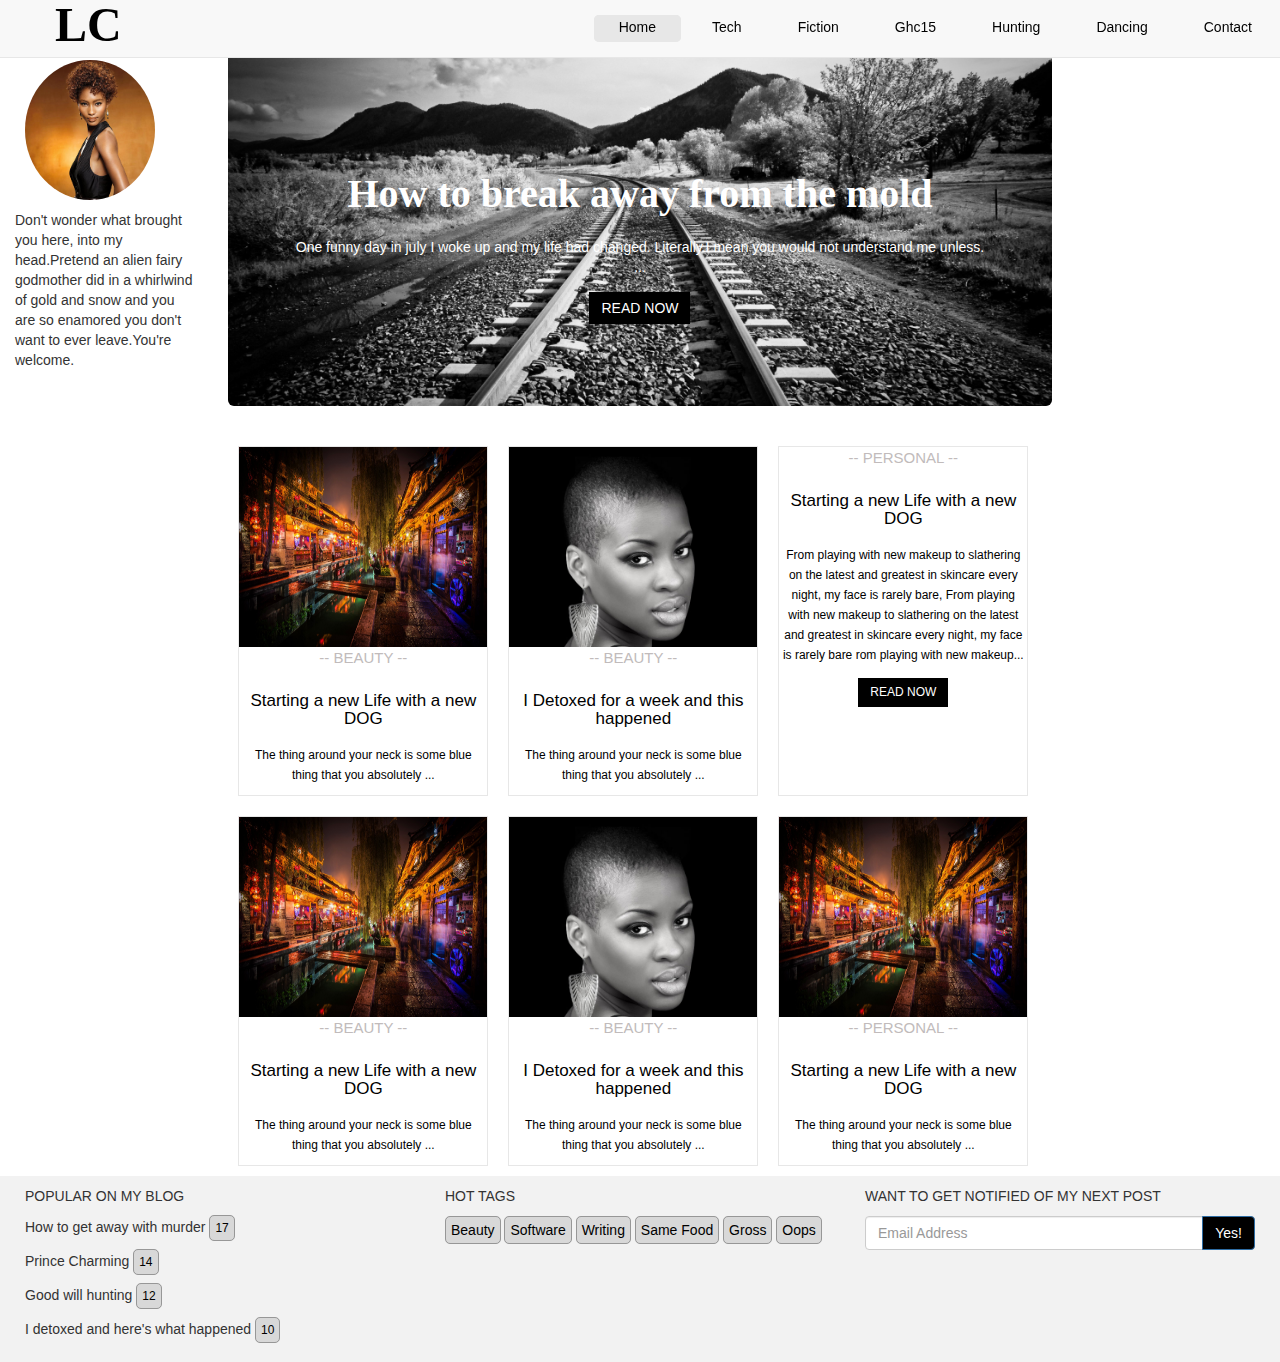
<file: index.html>
<!DOCTYPE html>
<html>
<head>
	<title>Cute theme</title>
	<link rel="stylesheet" type="text/css" href="media/bootstrap/css/bootstrap.min.css">
	<link rel="stylesheet" type="text/css" href="media/custom/css/custom.css">


</head>
<body>
	<div class="navbar navbar-default navbar-fixed-top" role="navigation">
		<div class="container-fluid">
			<div class="navbar-header">
				<button type="button" class="navbar-toggle" data-toggle="collapse" data-target=".navbar-collapse">
					<span class="sr-only">Toggle navigation</span>
					<span class="icon-bar"></span>
					<span class="icon-bar"></span>
					<span class="icon-bar"></span>
				</button>
				<a class="navbar-brand" href="#"><p>LC</p></a>

			</div>
			<div class="navbar-collapse collapse"> 
				<ul class="nav navbar-nav navbar-right"> 
					<li class="active"><a href="#">Home</a></li>
					<li><a href="category.html">Tech</a></li>
					<li><a href="category.html">Fiction</a></li>
					<li><a href="category.html">Ghc15</a></li>
					<li><a href="category.html">Hunting</a></li>
					<li><a href="category.html">Dancing</a></li>
					<li><a href="category.html">Contact</a></li>

				</ul>

			</div>
		</div>
	</div>
	<div class="container-fluid">
		<div class="row">
			<div class="col-lg-2 col-md-2 col-sm-3 hidden-xs pad-little">
				<img src="media/images/girl.png" class="img-circle img-responsive profileimg">
				<p>Don't wonder what brought
					you here, into my head.Pretend an alien fairy godmother did in a whirlwind of gold and snow and you are so enamored you don't want to ever leave.You're welcome.</p>
				</div>
				<div class="col-lg-8 col-md-8 col-sm-8 col-xs-12">
					<div class="jumbotron header text-center">
						<p class="headertext">How to break away from the mold</p>
						<p>One funny day in july I woke up and my life had changed.
							Literally.I mean you would not understand me unless.
							...</p>
							<a href="#" class="btn btn-sq-lg btn-primary whiteonblack">
								READ NOW
							</a>
						</div>



						<div class="container-fluid">
							<div class="row postrow">
								<div class="col-lg-3 col-md-4 col-sm-3 col-xs-7 post text-center">
									<a href="#">
										<img src="media/images/dd.jpg" class="img-responsive">
										<p class="p-category">-- BEAUTY --</p>
										<h1 class="p-title">Starting a new Life with a new DOG</h1>
										<p class="p-preview">The thing around your neck is some blue thing that you absolutely ...</p>
									</a>
								</div>
								<div class="col-lg-3 col-md-4 col-sm-3 col-xs-7 post text-center">
									<a href="#">
										<img src="media/images/shaila.jpg" class="img-responsive">
										<p class="p-category">-- BEAUTY --</p>
										<h1 class="p-title">I Detoxed for a week and this happened</h1>
										<p class="p-preview">The thing around your neck is some blue thing that you absolutely ...</p>
									</a>
									
								</div>
								<div class="col-lg-3 col-md-4 col-sm-3 col-xs-7 post text-center">
									<a href="#">
										<p class="p-category">-- PERSONAL --</p>
										<h1 class="p-title">Starting a new Life with a new DOG</h1>
										<p class="p-preview"> From playing with new makeup to slathering on the latest and greatest in skincare every night, my face is rarely bare, From playing with new makeup to slathering on the latest and greatest in skincare every night, my face is rarely bare rom playing with new makeup...</p>
										<a href="#" class="btn btn-sq-lg btn-primary whiteonblack">
											READ NOW
										</a>
									</a>
								</div>
								<div class="col-lg-3 col-md-4 col-sm-3 col-xs-7 post text-center">
									<a href="#">
										<img src="media/images/dd.jpg" class="img-responsive">
										<p class="p-category">-- BEAUTY --</p>
										<h1 class="p-title">Starting a new Life with a new DOG</h1>
										<p class="p-preview">The thing around your neck is some blue thing that you absolutely ...</p>
									</a>
								</div>
								<div class="col-lg-3 col-md-4 col-sm-3 col-xs-7 post text-center">
									<a href="#">
										<img src="media/images/shaila.jpg" class="img-responsive">
										<p class="p-category">-- BEAUTY --</p>
										<h1 class="p-title">I Detoxed for a week and this happened</h1>
										<p class="p-preview">The thing around your neck is some blue thing that you absolutely ...</p>
									</a>
								</div>
								<div class="col-lg-3 col-md-4 col-sm-3 col-xs-7 post text-center">
									<a href="#">
										<img src="media/images/dd.jpg" class="img-responsive">
										<p class="p-category">-- PERSONAL --</p>
										<h1 class="p-title">Starting a new Life with a new DOG</h1>
										<p class="p-preview">The thing around your neck is some blue thing that you absolutely ...</p>
									</a>
								</div>
								
								
								
							</div>
						</div>


					</div>
					<div class="col-lg-1 col-md-2 hidden-sm hidden-xs"></div>

				</div>
				<div class="row">

					


				</div>

			</div>

			<footer class="footer">
				<div class="container-fluid">
					<div class="row">
						<div class="col-lg-4 col-md-4 col-sm-4 col-xs-4"> <p>POPULAR ON MY BLOG</p>

							
							<p>How to get away with murder <span class="ash">17</span></p>
							<p>Prince Charming <span class="ash">14</span></p>
							<p>Good will hunting <span class="ash">12</span></p>
							<p>I detoxed and here's what happened <span class="ash">10</span></p>

							

						</div>

						<div class="col-lg-4 col-md-4 col-sm-4 col-xs-4"><p>HOT TAGS</p>
							<span class="ash">Beauty</span>
							<span class="ash">Software</span>
							<span class="ash">Writing</span>
							<span class="ash">Same Food</span>
							<span class="ash">Gross</span>
							<span class="ash">Oops</span>
						</div>
						<div class="col-lg-4 col-md-4 col-sm-4 col-xs-4"> <p>WANT TO GET NOTIFIED OF MY NEXT POST</p>

							<div class="input-group">
								<input type="text" class="form-control" placeholder="Email Address">
								<span class="input-group-btn">
									<button class="btn btn-primary whiteonblack" type="button">Yes!</button>
								</span>
							</div>
							
						</div>

					</div>
				</div>
			</footer>


			<script src="https://ajax.googleapis.com/ajax/libs/jquery/1.12.0/jquery.min.js"></script>
			<script type="text/javascript" src="media/bootstrap/js/bootstrap.min.js"></script>
		</body>
		</html>
</file>
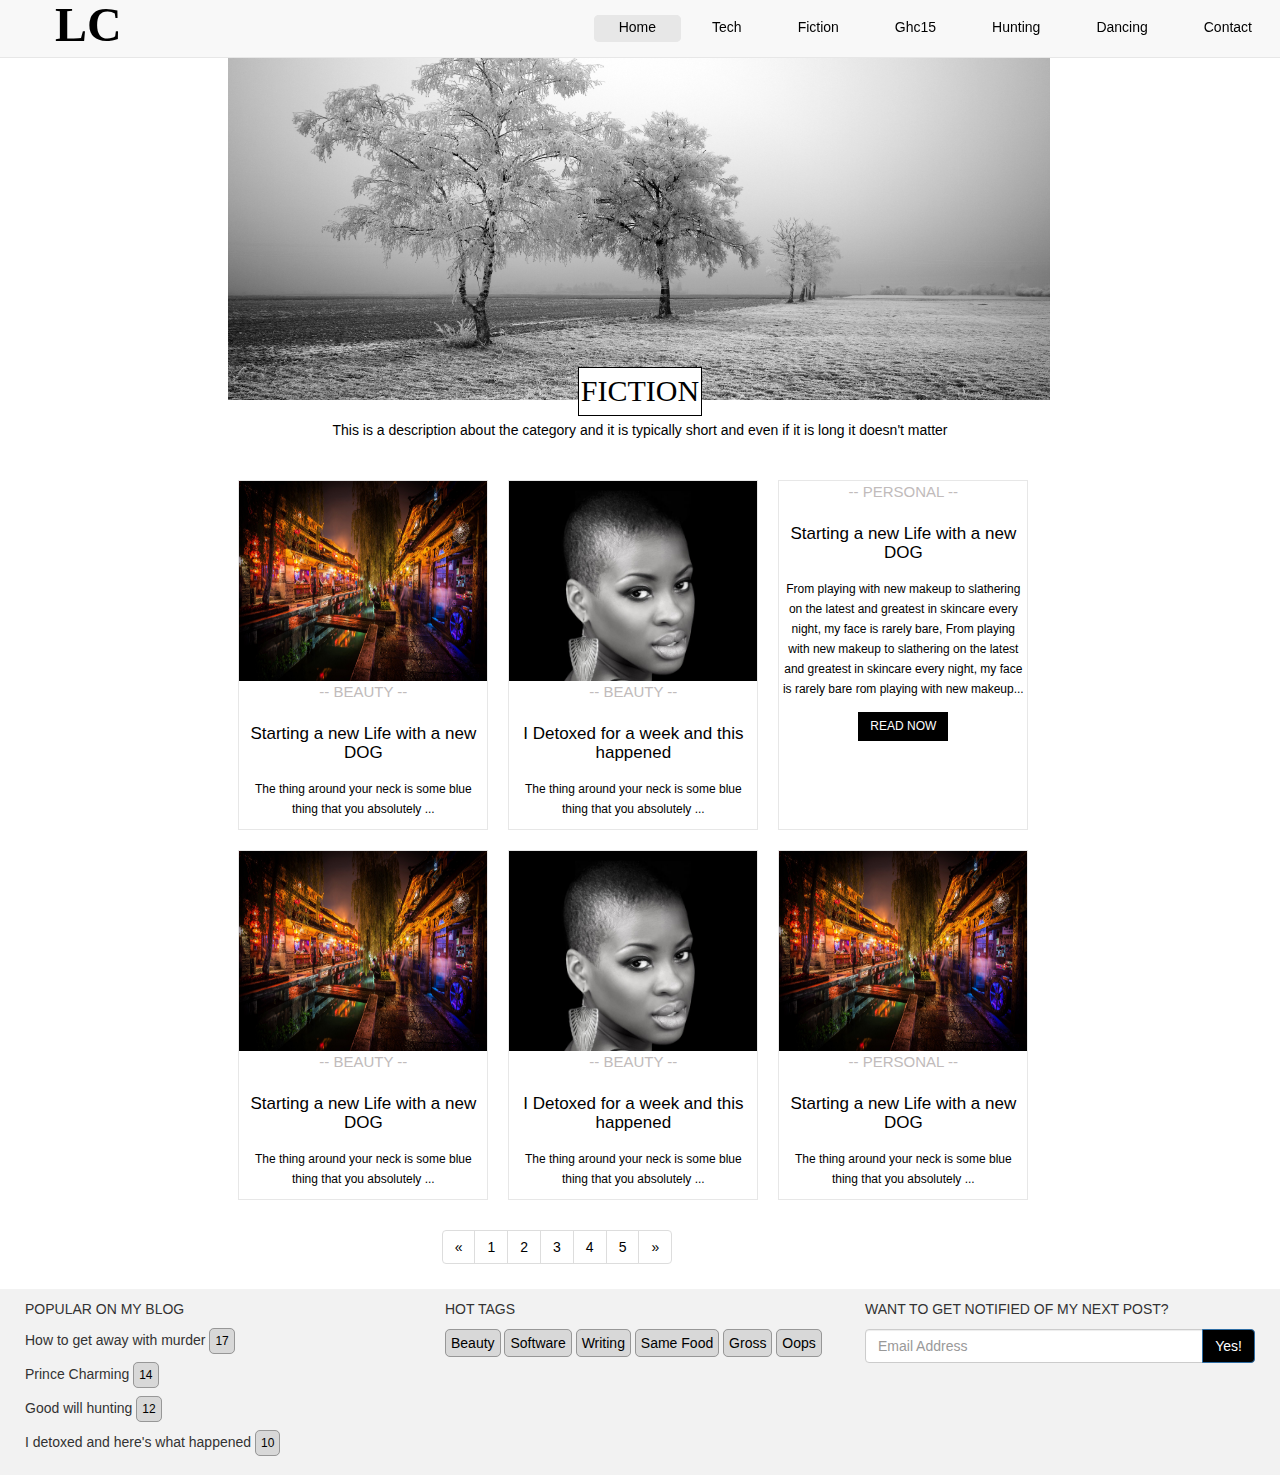
<file: category.html>
<!DOCTYPE html>
<html>
<head>
	<title>Cute theme</title>
	<link rel="stylesheet" type="text/css" href="media/bootstrap/css/bootstrap.min.css">
	<link rel="stylesheet" type="text/css" href="media/custom/css/custom.css">


</head>
<body>
	<div class="navbar navbar-default navbar-fixed-top" role="navigation">
		<div class="container-fluid">
			<div class="navbar-header">
				<button type="button" class="navbar-toggle" data-toggle="collapse" data-target=".navbar-collapse">
					<span class="sr-only">Toggle navigation</span>
					<span class="icon-bar"></span>
					<span class="icon-bar"></span>
					<span class="icon-bar"></span>
				</button>
				<a class="navbar-brand" href="#"><p>LC</p></a>

			</div>
			<div class="navbar-collapse collapse"> 
				<ul class="nav navbar-nav navbar-right"> 
					<li class="active"><a href="#">Home</a></li>
					<li><a href="#about">Tech</a></li>
					<li><a href="#about">Fiction</a></li>
					<li><a href="#about">Ghc15</a></li>
					<li><a href="#about">Hunting</a></li>
					<li><a href="#about">Dancing</a></li>
					<li><a href="#">Contact</a></li>

				</ul>

			</div>
		</div>
	</div>
	<div class="container-fluid">
		<div class="row">
			<div class="col-lg-2 col-md-2 col-sm-3 hidden-xs">
				
			</div>
			<div class="col-lg-8 col-md-8 col-sm-8 col-xs-12 remove-jumbotron-padding">
				<div class="jumbotron text-center category-header">
					<img src="media/images/4231060-frozen-trees.jpg" class="img-responsive">

					<a href="#" class="btn btn-sq-lg btn-primary whiteonblack">
						FICTION
					</a>
					<p>This is a description about the category and it is typically short and even if it is long it doesn't matter </p>
				</div>



				<div class="container-fluid">
					<div class="row postrow">
						<div class="col-lg-3 col-md-4 col-sm-3 col-xs-7 post text-center">
							<a href="content.html">
								<img src="media/images/dd.jpg" class="img-responsive">
								<p class="p-category">-- BEAUTY --</p>
								<h1 class="p-title">Starting a new Life with a new DOG</h1>
								<p class="p-preview">The thing around your neck is some blue thing that you absolutely ...</p>
							</a>
						</div>
						<div class="col-lg-3 col-md-4 col-sm-3 col-xs-7 post text-center">
							<a href="content.html">
								<img src="media/images/shaila.jpg" class="img-responsive">
								<p class="p-category">-- BEAUTY --</p>
								<h1 class="p-title">I Detoxed for a week and this happened</h1>
								<p class="p-preview">The thing around your neck is some blue thing that you absolutely ...</p>
							</a>
							
						</div>
						<div class="col-lg-3 col-md-4 col-sm-3 col-xs-7 post text-center">
							<a href="content.html">
								<p class="p-category">-- PERSONAL --</p>
								<h1 class="p-title">Starting a new Life with a new DOG</h1>
								<p class="p-preview"> From playing with new makeup to slathering on the latest and greatest in skincare every night, my face is rarely bare, From playing with new makeup to slathering on the latest and greatest in skincare every night, my face is rarely bare rom playing with new makeup...</p>
								<a href="#" class="btn btn-sq-lg btn-primary whiteonblack">
									READ NOW
								</a>
							</a>
						</div>
						<div class="col-lg-3 col-md-4 col-sm-3 col-xs-7 post text-center">
							<a href="#">
								<img src="media/images/dd.jpg" class="img-responsive">
								<p class="p-category">-- BEAUTY --</p>
								<h1 class="p-title">Starting a new Life with a new DOG</h1>
								<p class="p-preview">The thing around your neck is some blue thing that you absolutely ...</p>
							</a>
						</div>
						<div class="col-lg-3 col-md-4 col-sm-3 col-xs-7 post text-center">
							<a href="#">
								<img src="media/images/shaila.jpg" class="img-responsive">
								<p class="p-category">-- BEAUTY --</p>
								<h1 class="p-title">I Detoxed for a week and this happened</h1>
								<p class="p-preview">The thing around your neck is some blue thing that you absolutely ...</p>
							</a>
						</div>
						<div class="col-lg-3 col-md-4 col-sm-3 col-xs-7 post text-center">
							<a href="#">
								<img src="media/images/dd.jpg" class="img-responsive">
								<p class="p-category">-- PERSONAL --</p>
								<h1 class="p-title">Starting a new Life with a new DOG</h1>
								<p class="p-preview">The thing around your neck is some blue thing that you absolutely ...</p>
							</a>
						</div>



					</div>
				</div>


			</div>
			<div class="col-lg-1 col-md-2 hidden-sm hidden-xs"></div>

		</div>

		<div class="row">
		<div class="col-lg-4 col-md-4 col-sm-4 col-xs-4">
		</div>
		<div class="col-lg-4 col-md-4 col-sm-4 col-xs-4 pagination-row">
				<nav>
					<ul class="pagination">
						<li>
							<a href="#" aria-label="Previous">
								<span aria-hidden="true">&laquo;</span>
							</a>
						</li>
						<li><a href="#">1</a></li>
						<li><a href="#">2</a></li>
						<li><a href="#">3</a></li>
						<li><a href="#">4</a></li>
						<li><a href="#">5</a></li>
						<li>
							<a href="#" aria-label="Next">
								<span aria-hidden="true">&raquo;</span>
							</a>
						</li>
					</ul>
				</nav>
			</div>
			<div class="col-lg-4 col-md-4 col-sm-4 col-xs-4">
		</div>






		</div>

	</div>



	<footer class="footer">
		<div class="container-fluid">
			<div class="row">
				<div class="col-lg-4 col-md-4 col-sm-4 col-xs-4"> <p>POPULAR ON MY BLOG</p>


					<p>How to get away with murder <span class="ash">17</span></p>
					<p>Prince Charming <span class="ash">14</span></p>
					<p>Good will hunting <span class="ash">12</span></p>
					<p>I detoxed and here's what happened <span class="ash">10</span></p>



				</div>

				<div class="col-lg-4 col-md-4 col-sm-4 col-xs-4"><p>HOT TAGS</p>
					<span class="ash">Beauty</span>
					<span class="ash">Software</span>
					<span class="ash">Writing</span>
					<span class="ash">Same Food</span>
					<span class="ash">Gross</span>
					<span class="ash">Oops</span>
				</div>
				<div class="col-lg-4 col-md-4 col-sm-4 col-xs-4"> <p>WANT TO GET NOTIFIED OF MY NEXT POST?</p>


					<div class="input-group">
						<input type="text" class="form-control" placeholder="Email Address">
						<span class="input-group-btn">
							<button class="btn btn-primary whiteonblack" type="button">Yes!</button>
						</span>
					</div>

				</div>

			</div>
		</div>
	</footer>


	<script src="https://ajax.googleapis.com/ajax/libs/jquery/1.12.0/jquery.min.js"></script>
	<script type="text/javascript" src="media/bootstrap/js/bootstrap.min.js"></script>
</body>
</html>
</file>
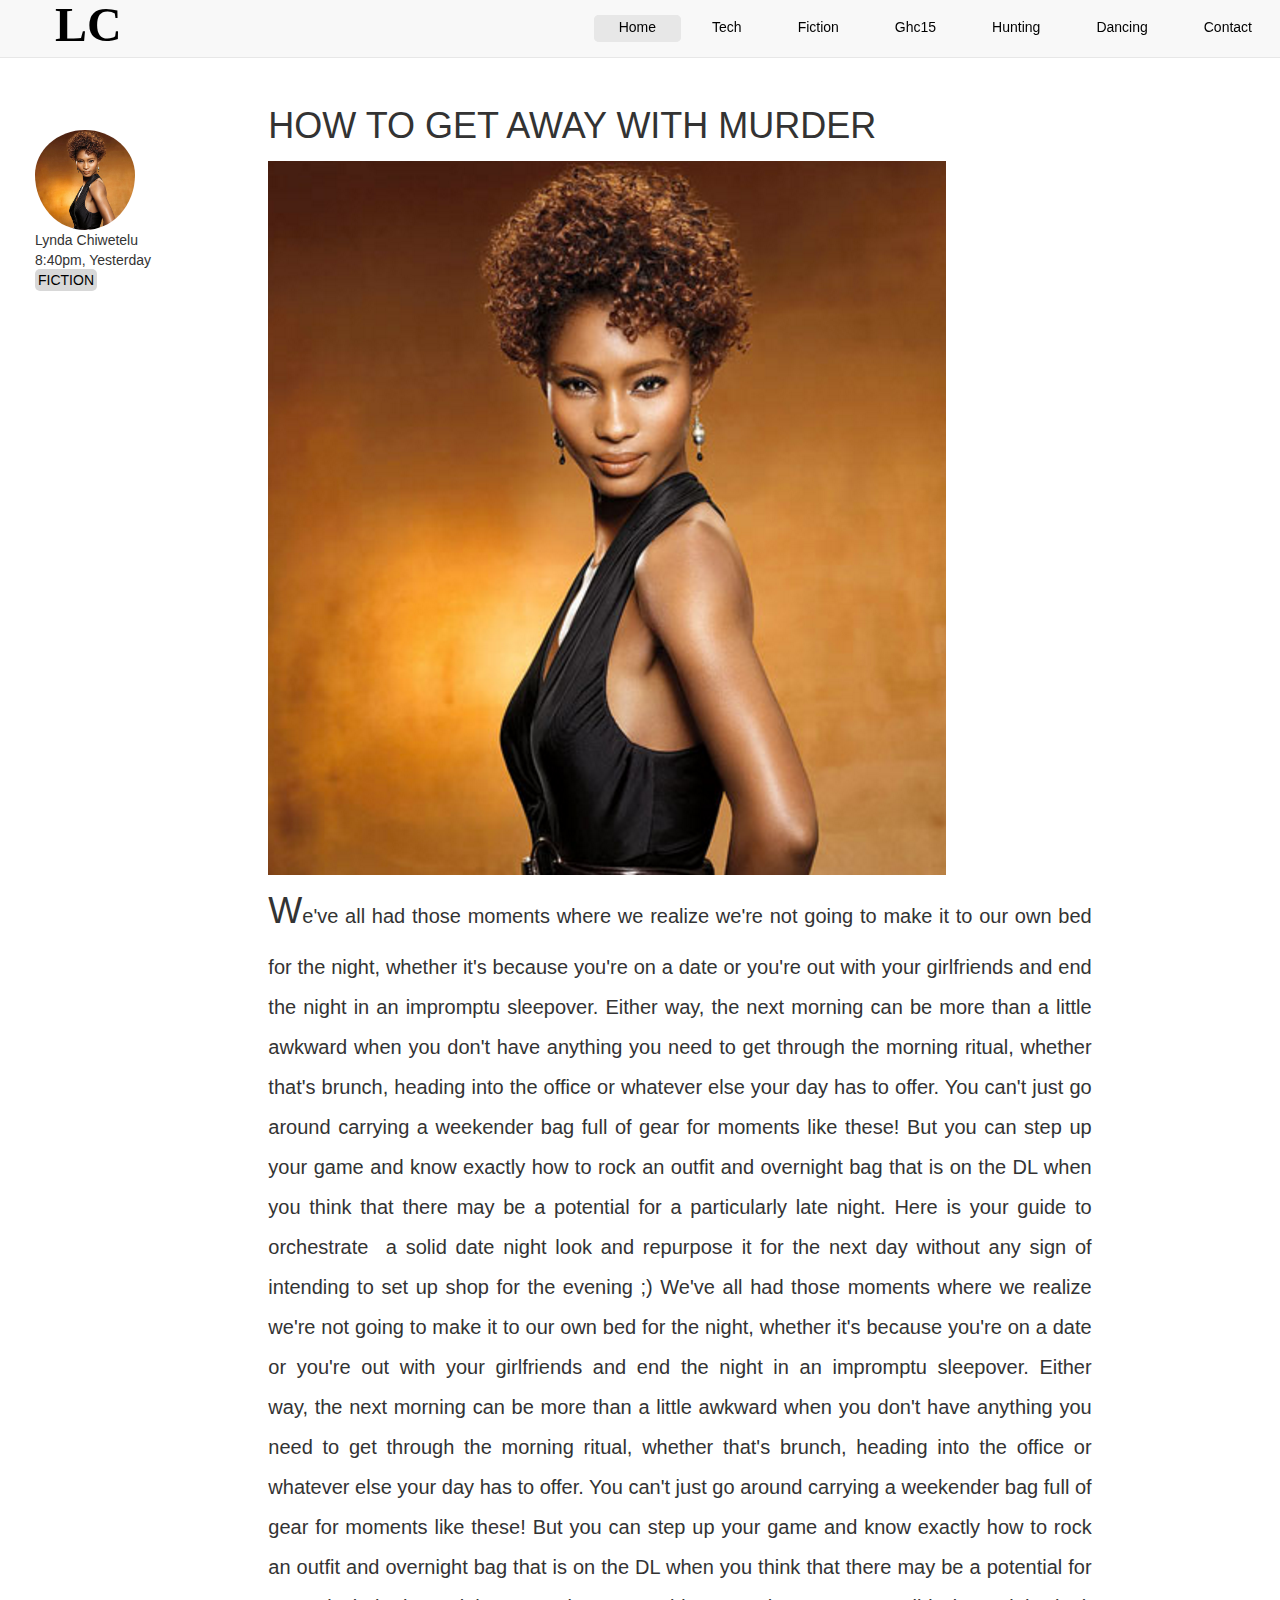
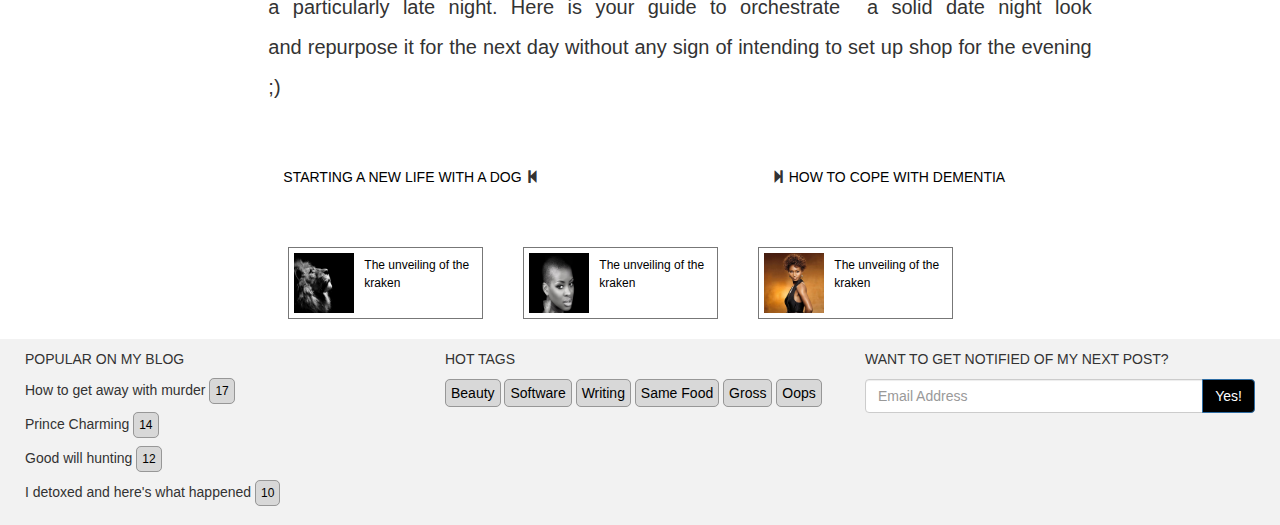
<file: content.html>
<!DOCTYPE html>
<html>
<head>
	<title>Cute theme</title>
	<link rel="stylesheet" type="text/css" href="media/bootstrap/css/bootstrap.min.css">
	<link rel="stylesheet" type="text/css" href="media/custom/css/custom.css">


</head>
<body>
	<div class="navbar navbar-default navbar-fixed-top" role="navigation">
		<div class="container-fluid">
			<div class="navbar-header">
				<button type="button" class="navbar-toggle" data-toggle="collapse" data-target=".navbar-collapse">
					<span class="sr-only">Toggle navigation</span>
					<span class="icon-bar"></span>
					<span class="icon-bar"></span>
					<span class="icon-bar"></span>
				</button>
				<a class="navbar-brand" href="#"><p>LC</p></a>

			</div>
			<div class="navbar-collapse collapse"> 
				<ul class="nav navbar-nav navbar-right"> 
					<li class="active"><a href="#">Home</a></li>
					<li><a href="#about">Tech</a></li>
					<li><a href="#about">Fiction</a></li>
					<li><a href="#about">Ghc15</a></li>
					<li><a href="#about">Hunting</a></li>
					<li><a href="#about">Dancing</a></li>
					<li><a href="#">Contact</a></li>

				</ul>

			</div>
		</div>
	</div>
	<div class="container-fluid">
		<div class="row pad-more">
			<div class="col-lg-2 col-md-2 col-sm-3 hidden-xs left-bar">
				<img src="media/images/girl.png" class="img-circle img-responsive profileimgtwo">
				<p>Lynda Chiwetelu</p>
				<p>8:40pm, Yesterday</p>
				<p><span class="ashtwo">FICTION</span></p>
				
			</div>
			<div class="col-lg-8 col-md-8 col-sm-8 col-xs-12 content">

				<p class="title">HOW TO GET AWAY WITH MURDER</p>
				<img src="media/images/girl.png" class="img-responsive">
				<p class="body">
					we've all had those moments where we realize we're not going to make it to our own bed for the night, whether it's because you're on a date or you're out with your girlfriends and end the night in an impromptu sleepover. 
					Either way, the next morning can be more than a little awkward when you don't have anything you need to get through the morning ritual, 
					whether that's brunch, heading into the office or whatever else your day has to offer. You can't just go around carrying a weekender bag
					full of gear for moments like these! But you can step up your game and know exactly how to rock an outfit and overnight bag that is on the DL 
					when you think that there may be a potential for a particularly late night. Here is your guide to orchestrate  a solid date night look and repurpose
					it for the next day without any sign of intending to set up shop for the evening ;)

					We've all had those moments where we realize we're not going to make it to our own bed for the night, whether it's because you're on a date or you're out with your girlfriends and end the night in an impromptu sleepover. 
					Either way, the next morning can be more than a little awkward when you don't have anything you need to get through the morning ritual, 
					whether that's brunch, heading into the office or whatever else your day has to offer. You can't just go around carrying a weekender bag
					full of gear for moments like these! But you can step up your game and know exactly how to rock an outfit and overnight bag that is on the DL 
					when you think that there may be a potential for a particularly late night. Here is your guide to orchestrate  a solid date night look and repurpose
					it for the next day without any sign of intending to set up shop for the evening ;)

				</p>


				<div class="container">
					<div class="row prev-next-links">
						<div class="col-lg-5 col-md-5 col-sm-5 col-xs-5"><p>
							<a href="content.html">

								STARTING A NEW LIFE WITH A DOG</a>
								<span class="glyphicon glyphicon-step-backward"></span>

							</p></div>
							<div class="col-lg-5 col-md-5 col-sm-5 col-xs-5"><p>
								<span class="glyphicon glyphicon-step-forward"></span>


								<a href="content.html">

									HOW TO COPE WITH DEMENTIA

								</a>

							</p></div>
						</div>

						<div class="row">
							<div class="col-lg-2 col-md-2 col-sm-4  hidden-xs thumb-more">
								<a href="#">
									<img src="media/images/lion.jpg" class="img-responsive">
									<p>The unveiling of the kraken</p>
								</a>

							</div><div class="col-lg-2 col-md-2 col-sm-4 hidden-xs thumb-more">
							<a href="#">
								<img src="media/images/shaila.jpg" class="img-responsive">
								<p>The unveiling of the kraken</p>
							</a>
						</div>

						<div class="col-lg-2 col-md-2 col-sm-4  hidden-xs thumb-more">
							<a href="#">
								<img src="media/images/girl.png" class="img-responsive">
								<p>The unveiling of the kraken</p>
							</a>
						</div>

					</div>



				</div>





				
			</div>
			<div class="col-lg-1 col-md-2 hidden-sm hidden-xs"></div>

		</div>
		

	</div>

	<footer class="footer">
		<div class="container-fluid">
			<div class="row">
				<div class="col-lg-4 col-md-4 col-sm-4 col-xs-4"> <p>POPULAR ON MY BLOG</p>

					
					<p>How to get away with murder <span class="ash">17</span></p>
					<p>Prince Charming <span class="ash">14</span></p>
					<p>Good will hunting <span class="ash">12</span></p>
					<p>I detoxed and here's what happened <span class="ash">10</span></p>

					

				</div>

				<div class="col-lg-4 col-md-4 col-sm-4 col-xs-4"><p>HOT TAGS</p>
					<span class="ash">Beauty</span>
					<span class="ash">Software</span>
					<span class="ash">Writing</span>
					<span class="ash">Same Food</span>
					<span class="ash">Gross</span>
					<span class="ash">Oops</span>
				</div>
				<div class="col-lg-4 col-md-4 col-sm-4 col-xs-4"> <p>WANT TO GET NOTIFIED OF MY NEXT POST?</p>


					<div class="input-group">
						<input type="text" class="form-control" placeholder="Email Address">
						<span class="input-group-btn">
							<button class="btn btn-primary whiteonblack" type="button">Yes!</button>
						</span>
					</div>

				</div>

			</div>
		</div>
	</footer>


	<script src="https://ajax.googleapis.com/ajax/libs/jquery/1.12.0/jquery.min.js"></script>
	<script type="text/javascript" src="media/bootstrap/js/bootstrap.min.js"></script>
</body>
</html>
</file>
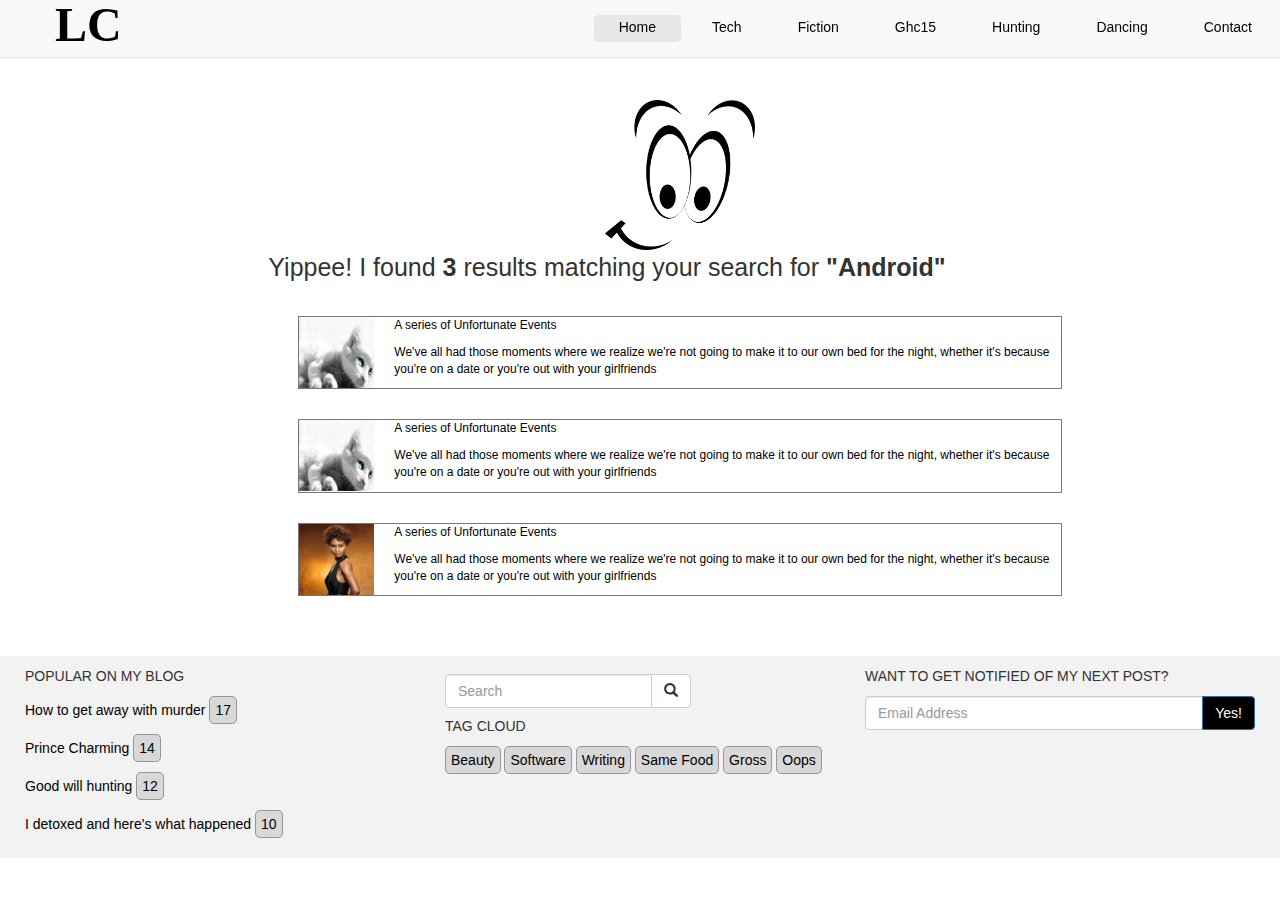
<file: search.html>
<!DOCTYPE html>
<html>
<head>
	<title>Cute theme</title>
	<link rel="stylesheet" type="text/css" href="media/bootstrap/css/bootstrap.min.css">
	<link rel="stylesheet" type="text/css" href="media/custom/css/custom.css">


</head>
<body>
	<div class="navbar navbar-default navbar-fixed-top" role="navigation">
		<div class="container-fluid">
			<div class="navbar-header">
				<button type="button" class="navbar-toggle" data-toggle="collapse" data-target=".navbar-collapse">
					<span class="sr-only">Toggle navigation</span>
					<span class="icon-bar"></span>
					<span class="icon-bar"></span>
					<span class="icon-bar"></span>
				</button>
				<a class="navbar-brand" href="#"><p>LC</p></a>

			</div>
			<div class="navbar-collapse collapse"> 
				<ul class="nav navbar-nav navbar-right"> 
					<li class="active"><a href="#">Home</a></li>
					<li><a href="#about">Tech</a></li>
					<li><a href="#about">Fiction</a></li>
					<li><a href="#about">Ghc15</a></li>
					<li><a href="#about">Hunting</a></li>
					<li><a href="#about">Dancing</a></li>
					<li><a href="#">Contact</a></li>

				</ul>


			</div>
		</div>
	</div>
	<div class="container-fluid">
		<div class="row pad-more">
			<div class="col-lg-2 col-md-2 col-sm-3 hidden-xs left-bar">

				
			</div>
			<div class="col-lg-8 col-md-8 col-sm-8 col-xs-12 search">
				<img src="media/images/search.jpg" class="img-responsive">
				<p>Yippee! I found <span>3</span> results matching your search for <span>"Android"</span></p>

				<div class="result">
				<a href="#">
					<img src="media/images/cat.jpg" class="img-responsive">
					<p class="s_ptitle">A series of Unfortunate Events</p>
					<p class="s_ppreview">

						We've all had those moments where we realize we're not going to make it to our own bed for the night, whether it's because you're on a date or you're out with your girlfriends
					</p>
					</a>


				</div>

				<div class="result">
				<a href="#">
					<img src="media/images/cat.jpg" class="img-responsive">
					<p class="s_ptitle">A series of Unfortunate Events</p>
					<p class="s_ppreview">

						We've all had those moments where we realize we're not going to make it to our own bed for the night, whether it's because you're on a date or you're out with your girlfriends
					</p>


					</a>
				</div>


				<div class="result">
				<a href="#content">
					<img src="media/images/girl.png" class="img-responsive">
					<p class="s_ptitle">A series of Unfortunate Events</p>
					<p class="s_ppreview">

						We've all had those moments where we realize we're not going to make it to our own bed for the night, whether it's because you're on a date or you're out with your girlfriends
					</p>
					</a>



				</div>


			</div>

			<div class="col-lg-1 col-md-2 hidden-sm hidden-xs"></div>

		</div>
		

	</div>

	<footer class="footer">
		<div class="container-fluid">
			<div class="row">
				<div class="col-lg-4 col-md-4 col-sm-4 col-xs-4"> <p>POPULAR ON MY BLOG</p>

					
					<p><a href="#">How to get away with murder <span class="ash">17</span></a></p>
					<p><a href="#">Prince Charming <span class="ash">14</span></a></p>
					<p><a href="#">Good will hunting <span class="ash">12</span></a></p>
					<p><a href="#">I detoxed and here's what happened <span class="ash">10</span></a></p>




					

				</div>

				<div class="col-lg-4 col-md-4 col-sm-4 col-xs-4">


					<form class="navbar-form" role="search">
						<div class="input-group">
							<input type="text" class="form-control" placeholder="Search" name="srch-term" id="srch-term">
							<div class="input-group-btn">
								<button class="btn btn-default" type="submit"><i class="glyphicon glyphicon-search"></i></button>
							</div>
						</div>
					</form>

					<p>TAG CLOUD</p>
					<a href="#"><span class="ash">Beauty</span></a>
					<a href="#"><span class="ash">Software</span></a>
					<a href="#"><span class="ash">Writing</span></a>
					<a href="#"><span class="ash">Same Food</span></a>
					<a href="#"><span class="ash">Gross</span></a>
					<a href="#"><span class="ash">Oops</span></a>
				</div>
				<div class="col-lg-4 col-md-4 col-sm-4 col-xs-4"> <p>WANT TO GET NOTIFIED OF MY NEXT POST?</p>


					<div class="input-group">
						<input type="text" class="form-control" placeholder="Email Address">
						<span class="input-group-btn">
							<button class="btn btn-primary whiteonblack" type="button">Yes!</button>
						</span>
					</div>

				</div>

			</div>
		</div>
	</footer>


	<script src="https://ajax.googleapis.com/ajax/libs/jquery/1.12.0/jquery.min.js"></script>
	<script type="text/javascript" src="media/bootstrap/js/bootstrap.min.js"></script>
</body>
</html>
</file>
<file: media/custom/css/custom.css>
p{
	font-weight:lighter;
	font-family: helvetica;
}

a {
	text-decoration: none;
	color: #000;

}
a:hover {
	text-decoration: none;
	color: #000;
	font-weight: bold;
}

a:visited
{
	text-decoration: none;
	color: #000;

}
a:active{
	text-decoration: none;
}


.pad-little
{
	padding-top:50px;
}
.pad-more
{
	padding-top:100px;
}


.whiteonblack
{
	background: #000;
	color: #fff;
}


.jumbotron > p {
	color:white;
	font-family: helvetica;
	font-size: 14px;
	font-weight: lighter;
	text-align: center;
}

.jumbotron > .headertext{
	font-family: myriad pro;
	font-weight: bold;
	font-size: 40px;
	color: white;
}

.jumbotron > .btn-primary{
	border: none;
	border-radius: 0px;
}


.jumbotron > .btn-primary:visited{
	
	background: #000;
	color: #fff;
}


.jumbotron > .btn-primary:hover{
	background: #e5e5e5;
	color: #000;
}

.remove-jumbotron-padding .jumbotron{
padding: 0px;

}

.category-header {
	padding: 0px;
	background:#fff;
}
.category-header p{
	color:#000;
}


.category-header img {
	margin: 0px;
	height: 400px;
	width: 822px;
}

.category-header  .btn-primary{
	margin-top: -40px;
	padding:2px;
	font-family: myriad pro;
	font-size: 30px;
	font-weight: normal;
	background: #fff;
	color: #000;
	border: 1px solid #000;
}

.category-header  .btn-primary:hover{
	background: #fff;
	color: #000;
	
}
.category-header  > .btn-primary:visited{
	background: #fff;
	color: #000;
}

.profileimg{
	height: 160px;
	width: 150px;
	padding: 10px;
}

.profileimgtwo{
	height: 110px;
	width: 100px;
	padding-top: 10px;

}

.left-bar{
	 margin: 20px;
}

.left-bar p {
	margin: 0 0 0px;
}

.header{
	background-image: url('../../images/traintrack.jpg');
	background-size:cover;
	padding-top:20%;
	padding-bottom: 10%;
}

.navbar-brand > p {
	font-family: Impact;
	font-size: 48px;
	font-weight: bold;
	color: #000;
	padding-left: 40px;

}



.navbar-default .navbar-nav>li{
	
	margin-top: 15px;
	margin-bottom: 15px;
	margin-right: 3px;
	margin-left: 3px;
}

.navbar-default .navbar-nav>li>a {
	color: #000;
	padding-top: 2px;
	padding-right :25px;
	padding-bottom: 5px;
	padding-left: 25px;
	font-family:helvetica;
	font-weight:lighter;


}


.navbar-default .navbar-nav>.active>a, .navbar-default .navbar-nav>.active>a:focus, .navbar-default .navbar-nav>.active>a:hover {
	background: #e7e7e7;
	color : #000;
	border-radius: 5px;
}





.navbar-default .navbar-nav>li:hover {
	background: #e7e7e7;
	color : white;
	border-radius: 5px;

}

.navbar-default .navbar-nav>.active  {
	background: #e7e7e7;
	color : white;
	border-radius: 5px;

}

.postrow {

}

.post{
	margin: 10px;
	width:250px;
	height:350px;
	border:1px solid;
	border-color: #e7e7e7;
	padding: 0px;
}

.post > img {
	width: 100%;
	height: 200px;
}

a > .img-responsive{
	height: 200px;
}

.p-category {
	font-family: Helvetica;
	font-weight: lighter;
	color: #C1BBBB;
	font-size: 15px;
	text-align: center;


}

.p-title{

	font-family: Helvetica;
	font-weight: lighter;
	color: #000;
	font-size: 17px;
	text-align: center;
	padding: 3px;

}

.p-preview{
	font-family: Helvetica;
	font-weight: lighter;
	color: #000;
	font-size: 12px;
	text-align: center;
	line-height: 20px;
	padding: 3px;


}

.post > .btn-primary{
	border: none;
	font-family: helvetica;
	font-size: 12px;
	font-weight: lighter;
	border-radius: 0px;

}
.post > .btn-primary:visited{
	font-family: helvetica;

	font-weight: lighter;
	background: #000;
	color: #fff;
}

.post > .btn-primary:hover{
	font-family: helvetica;

	font-weight: lighter;
	background: #e5e5e5;
	color: #000;
}


.footer{
	padding: 10px;
	background: #f2f2f2;
}

.footer > p {
	font-weight: lighter;
	font-size: 20px;
	font-family: helvetica;
	color:#000;

}



.footer .navbar-form {
	padding: 0px;
}

.ash {
	border-radius: 5px;
	border:1px solid #979797;
	background: #d8d8d8;
	font-family: helvetica;
	font-weight: lighter;
	color: #000;
	padding: 5px;
	margin-top: 3px;
	line-height: 2;
}

.ashtwo {
	border-radius: 5px;
	background: #d8d8d8;
	font-family: helvetica;
	font-weight: lighter;
	color: #000;
	padding: 3px;
}

p > .ash
{
	font-size: 12px;
}

.post a {
	text-decoration: none;
}

.btn-primary:hover{
	color: #fff;
	background: #777;
}

.btn-primary:visited{
	color: #fff;
	background: #000;
}


.content .title{
	font-size: 36px;
	font-family: helvetica;
	font-weight: normal;
	
}

p.body{
	display: block;
	font-family: helvetica;
    font-size: 20px;
    font-weight: lighter;
    line-height: 2;
    text-align: justify;
}


p.body:first-letter {
    text-transform: uppercase;
    font-family: helvetica;
    font-size: 36px;
    font-weight: normal;
}

.thumb-more
{
	border: 1px solid #777;
	margin: 20px;
	padding:5px;
}
.thumb-more img {
	width: 40%;
	height:100%;
	float: left;
	padding-top:0px;
	padding-right:10px;
}
.thumb-more p {
	padding: 4px;
	font-size: 12px;
	
}

.thumb-more > a > .img-responsive {
    width: 70px;
	height:60px;
}

.prev-next-links{
	margin-top: 50px;
	margin-bottom: 30px;
}

.prev-next-links a {
	text-decoration: none;
	color: #000;
}

 .prev-next-links a:hover {
	font-weight: bold;
	color: #000;
	text-decoration: none;
}
.prev-next-links a:visited {
	
	color: #000;
	text-decoration: none;
}

.search {
	margin-bottom: 30px;
}

.search img {
	width: 150px;
	height: 150px;
	margin: auto;
}

.search p {
	font-size: 25px;
	font-family: helvetica;

}

.search > p >span {
	font-weight: bold;
	
}

.result{
	border: 1px solid #777;
	padding-right: 10px;
	margin:30px;
	height: auto;
}

.result > a > img {
	float:left;
	height: auto;
	width: 75px;
    height: 71px;
	margin-right:20px; 
}

.result > a:active
{
	text-decoration: none;
}
.result > a:link
{
	font-weight: light;
	text-decoration: none;
}

.result > a:hover
{
	font-weight: lighter;
	text-decoration: none;
}

.result > a > p
{
	font-size: 12px;
	font-weight: lighter;
}



.result > .s_ptitle {
	font-size: 17px;


}

.result > .s_ppreview {
	margin-left:20px;

}

.pagination > li > a{
	color:#000;
}

.pagination > li > a:active{
	color:#000;
}
.pagination > li > a:hover{
	color:#000;
}
.pagination > li > a:visited{
	color:#000;
}









@-webkit-keyframes thumb {
	0% { -webkit-transform: scale(1); }
	50% { -webkit-transform: scale(0.9); }
	100% { -webkit-transform: scale(1); }
}

.post:hover,.thumb-more:hover,.result:hover
{
	-webkit-animation-name: thumb;
	-webkit-animation-duration: 400ms;
	-webkit-transform-origin:50% 50%;
	-webkit-animation-iteration-count: 1;
	-webkit-animation-timing-function: linear;
}


/*==========  Mobile First Method  ==========*/

/* Custom, iPhone Retina */ 
@media only screen and (max-width : 320px) {




}

/* Extra Small Devices, Phones */ 
@media only screen and (max-width : 480px) {

	.post {
		
		margin: 10px;
		width:350px;
		height:360px;
		
	}

	.post > img {
		width: 100%;
		height: 240px;
	}

	a > .img-responsive {
		
		width: 100%;
		height: 240px;
	}

	.category-header img {
    margin: 0px;
    height: 250px;
  
}


}

/* Small Devices, Tablets */
@media only screen and (max-width : 549px) and (min-width: 480px) {

	.post {
		
		margin-top: 3px;
		margin-left: 10px;
		width:450px;
		height:178px;

		
	}

	a > .img-responsive {
		float: left;
		width: 50%;
		height: 176px;
	}


	.post > img {
		float: right;
		width: 100%;
		height: 178px;
	}

	

	.p-category {
		
		padding-top: 0px;
		padding-right: 3px;
		padding-left: 3px;
		


}

.p-title{
	margin-top: 3px;
	margin-bottom: 2px;
	padding: 0px;

}

.p-preview{
	/*float: left;*/

		padding-top: 1px;
		padding-right: 10px;
		padding-left: 10px;

	


}


}

/* Small Devices, Tablets */
@media only screen and (max-width : 570px) and (min-width: 550px) {

	.post {
		margin: 10px;
		width:230px;
		height:350px;
		
	}

	.post > img {
		width: 100%;
		height: 210px;
	}


}






/* Medium Devices, Desktops */
@media only screen and (min-width : 770px) and (max-width: 855px) {

		.post {
			
		width:200px;
		height:350px;
		
	}

	.post > img {
		width: 100%;
		height: 150px;
	}

	.navbar-right {
		margin-right: -40px;
	}

}

@media only screen and (min-width: 768px) and (max-width: 783px){

.container-fluid>.navbar-collapse, .container-fluid>.navbar-header, .container>.navbar-collapse, .container>.navbar-header {
    margin-right: -35px;
    margin-left: 0;
}
}

@media only screen and (min-width:950px ) and (max-width:1100px ){
	.post{
		
		margin-left: 30px;
	}

}

/* Large Devices, Wide Screens */
@media only screen and (min-width : 1100px) and (max-width: 1130px) {

.post {
			
		width:200px;
		height:350px;
		
	}

	.post > img {
		width: 100%;
		height: 150px;
	}

}


/* Large Devices, Wide Screens */
@media only screen and (min-width : 1130px) and (max-width: 1259px) {

.post {
			
		width:220px;
		height:350px;
		
	}

	.post > img {
		width: 100%;
		height: 170px;
	}

}
</file>
